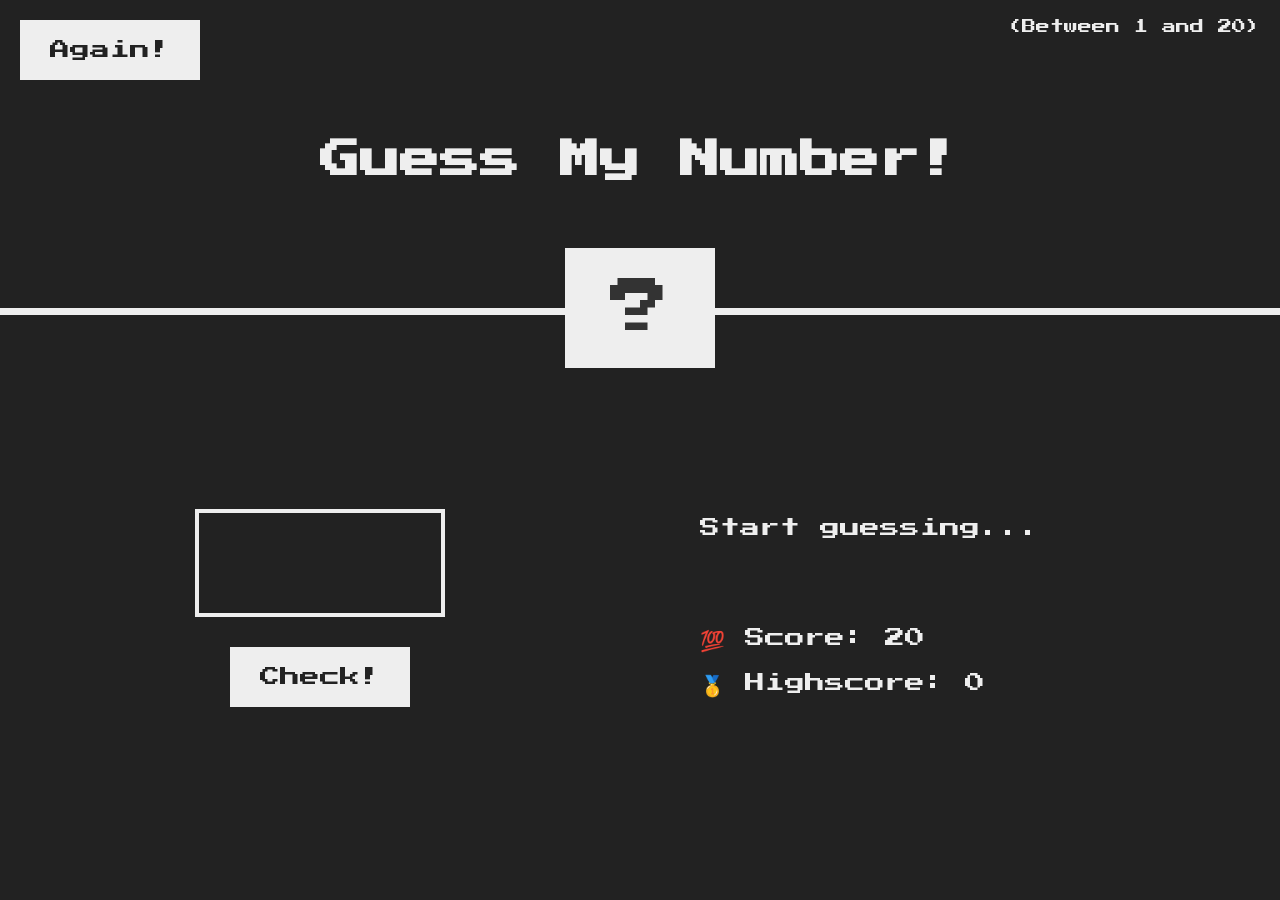
<file: Games/Guess my number/index.html>
<!doctype html>
<html lang="en">
  <head>
    <meta charset="UTF-8" />
    <meta name="viewport" content="width=device-width, initial-scale=1.0" />
    <meta http-equiv="X-UA-Compatible" content="ie=edge" />
    <link rel="stylesheet" href="style.css" />
    <title>Guess My Number!</title>
  </head>
  <body>
    <header>
      <h1>Guess My Number!</h1>
      <p class="between">(Between 1 and 20)</p>
      <button class="btn again">Again!</button>
      <div class="number">?</div>
    </header>
    <main>
      <section class="left">
        <input type="number" class="guess" />
        <button class="btn check">Check!</button>
      </section>
      <section class="right">
        <p class="message">Start guessing...</p>
        <p class="label-score">💯 Score: <span class="score">20</span></p>
        <p class="label-highscore">🥇 Highscore: <span class="highScore">0</span></p>
      </section>
    </main>
    <script src="script.js"></script>
  </body>
</html>
</file>
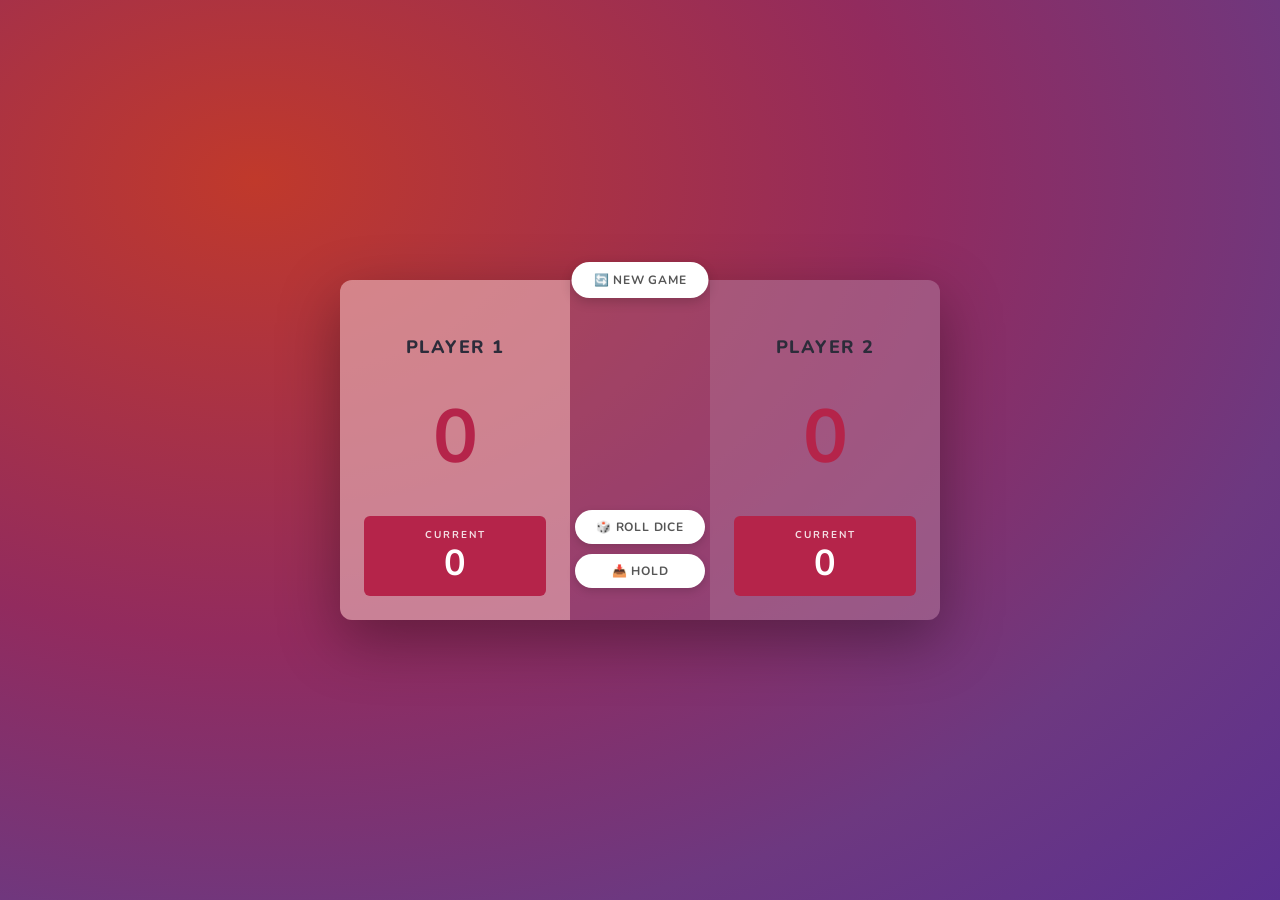
<file: Games/Pig Game/index.html>
<!doctype html>
<html lang="en">
  <head>
    <meta charset="UTF-8" />
    <meta name="viewport" content="width=device-width, initial-scale=1.0" />
    <title>Pig Game</title>
    <link rel="stylesheet" href="styles.css" />
  </head>
  <body>
    <main class="game">
      <!-- NEW GAME button centered at top -->
      <button class="btn btn--new" onclick="newGame()">🔄 NEW GAME</button>

      <!-- PLAYER 1 -->
      <section class="player player--0 player--active">
        <h2 class="player__name">PLAYER 1</h2>
        <p class="player__score">0</p>
        <div class="player__current">
          <p class="current__label">CURRENT</p>
          <p class="current__score" id="current--0">0</p>
        </div>
      </section>

      <!-- CENTER CONTROLS -->
      <div class="controls">
        <button class="btn btn--roll" onclick="rollDice()">🎲 ROLL DICE</button>
        <button class="btn btn--hold" onclick="holdScore()">📥 HOLD</button>
      </div>

      <!-- PLAYER 2 -->
      <section class="player player--1">
        <h2 class="player__name">PLAYER 2</h2>
        <p class="player__score">0</p>
        <div class="player__current">
          <p class="current__label">CURRENT</p>
          <p class="current__score" id="current--1">0</p>
        </div>
      </section>
    </main>

    <script src="pigGame.js"></script>
  </body>
</html>
</file>
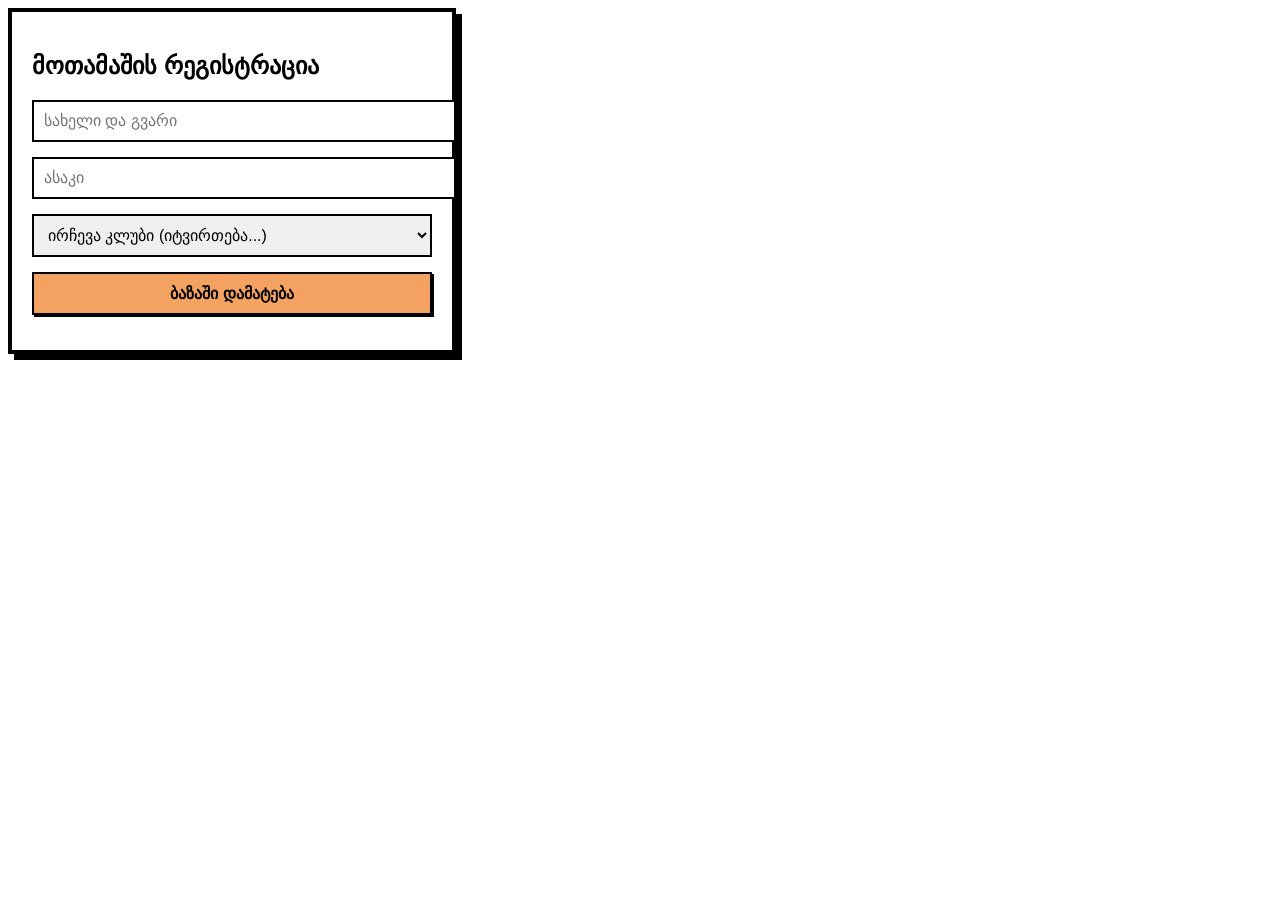
<file: mentoring/error-handling/index.html>
<!doctype html>
<html lang="en">
  <head>
    <meta charset="UTF-8" />
    <meta name="viewport" content="width=device-width, initial-scale=1.0" />
    <title>Error Handling</title>
    <link rel="stylesheet" href="styles.css" />
  </head>
  <body>
    <div class="fms-widget">
      <h2>მოთამაშის რეგისტრაცია</h2>
      <form id="playerRegistrationForm">
        <input type="text" id="playerName" placeholder="სახელი და გვარი" required />
        <input type="number" id="playerAge" placeholder="ასაკი" required />

        <select id="clubSelect">
          <option value="">ირჩევა კლუბი (იტვირთება...)</option>
        </select>

        <button type="submit" class="submit-btn">ბაზაში დამატება</button>
      </form>
      <div id="statusMessage"></div>
    </div>

    <script src="script.js"></script>
    <script src="script2.js"></script>
  </body>
</html>
</file>
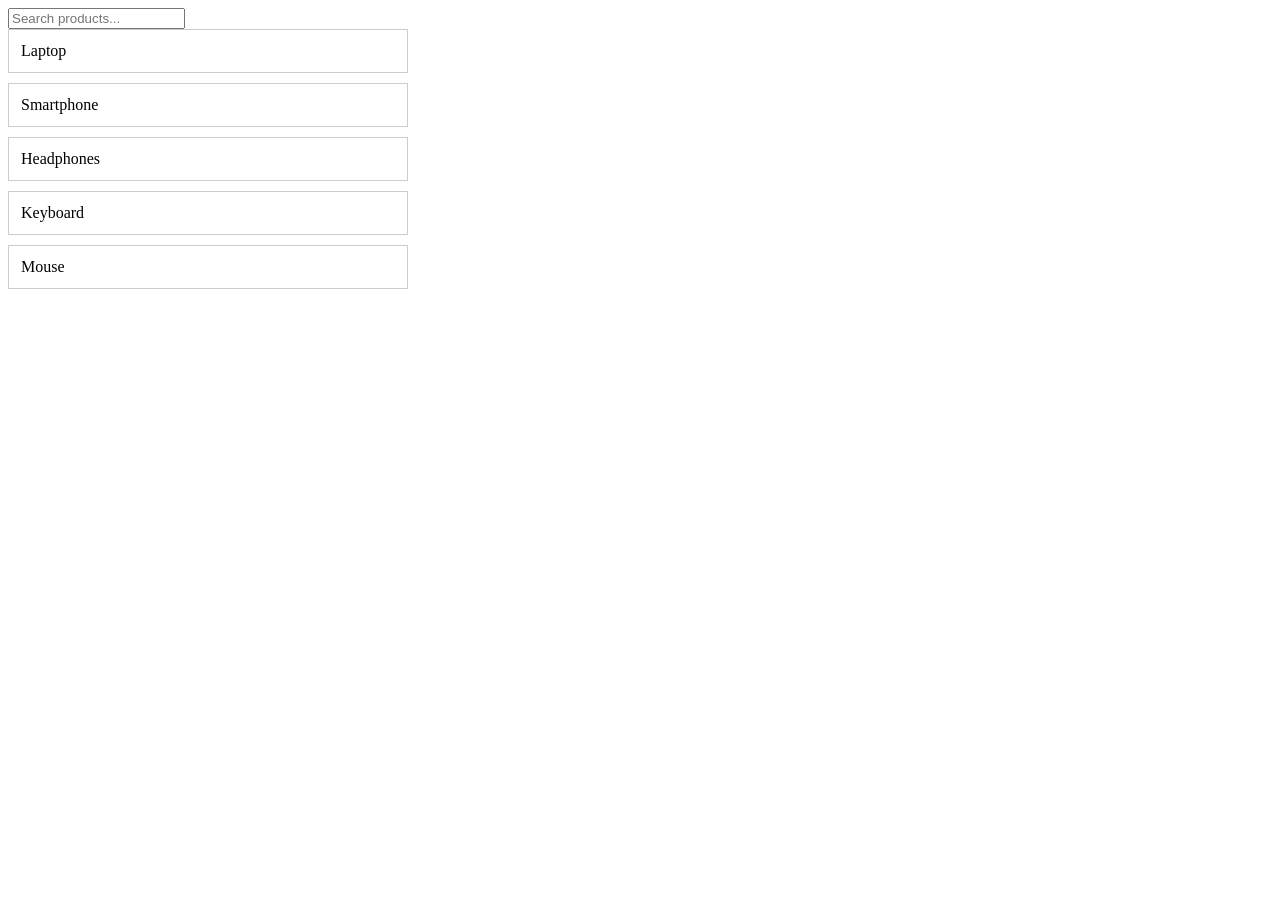
<file: mentoring/events/Task 1/index.html>
<!doctype html>
<html lang="en">
  <head>
    <meta charset="UTF-8" />
    <meta name="viewport" content="width=device-width, initial-scale=1.0" />
    <title>Task 1 - Events & Event Handling</title>
    <link rel="stylesheet" href="styles.css" />
  </head>
  <body>
    <input id="searchInput" type="text" placeholder="Search products..." />

    <div class="products">
      <div class="product">Laptop</div>
      <div class="product">Smartphone</div>
      <div class="product">Headphones</div>
      <div class="product">Keyboard</div>
      <div class="product">Mouse</div>
    </div>
    <script src="index.js"></script>
  </body>
</html>
</file>
<file: Games/Guess my number/style.css>
@import url('https://fonts.googleapis.com/css?family=Press+Start+2P&display=swap');

* {
  margin: 0;
  padding: 0;
  box-sizing: inherit;
}

html {
  font-size: 62.5%;
  box-sizing: border-box;
}

body {
  font-family: 'Press Start 2P', sans-serif;
  color: #eee;
  background-color: #222;
  /* background-color: #60b347; */
}

/* LAYOUT */
header {
  position: relative;
  height: 35vh;
  border-bottom: 7px solid #eee;
}

main {
  height: 65vh;
  color: #eee;
  display: flex;
  align-items: center;
  justify-content: space-around;
}

.left {
  width: 52rem;
  display: flex;
  flex-direction: column;
  align-items: center;
}

.right {
  width: 52rem;
  font-size: 2rem;
}

/* ELEMENTS STYLE */
h1 {
  font-size: 4rem;
  text-align: center;
  position: absolute;
  width: 100%;
  top: 52%;
  left: 50%;
  transform: translate(-50%, -50%);
}

.number {
  background: #eee;
  color: #333;
  font-size: 6rem;
  width: 15rem;
  padding: 3rem 0rem;
  text-align: center;
  position: absolute;
  bottom: 0;
  left: 50%;
  transform: translate(-50%, 50%);
}

.between {
  font-size: 1.4rem;
  position: absolute;
  top: 2rem;
  right: 2rem;
}

.again {
  position: absolute;
  top: 2rem;
  left: 2rem;
}

.guess {
  background: none;
  border: 4px solid #eee;
  font-family: inherit;
  color: inherit;
  font-size: 5rem;
  padding: 2.5rem;
  width: 25rem;
  text-align: center;
  display: block;
  margin-bottom: 3rem;
}

.btn {
  border: none;
  background-color: #eee;
  color: #222;
  font-size: 2rem;
  font-family: inherit;
  padding: 2rem 3rem;
  cursor: pointer;
}

.btn:hover {
  background-color: #ccc;
}

.message {
  margin-bottom: 8rem;
  height: 3rem;
}

.label-score {
  margin-bottom: 2rem;
}
</file>
<file: Games/Pig Game/styles.css>
@import url('https://fonts.googleapis.com/css2?family=Nunito:wght@400;600;700;800&display=swap');

/* ===== RESET ===== */
*, *::before, *::after {
  box-sizing: border-box;
  margin: 0;
  padding: 0;
}

html {
  font-size: 62.5%; /* 1rem = 10px */
}

/* ===== BODY — full-page radial gradient ===== */
body {
  min-height: 100vh;
  display: flex;
  align-items: center;
  justify-content: center;
  font-family: 'Nunito', sans-serif;
  /* red top-left → purple bottom-right */
  background: radial-gradient(ellipse at 20% 20%, #c0392b 0%, #922b5e 45%, #6d3880 75%, #5b3090 100%);
}

/* ===== GAME CARD ===== */
.game {
  position: relative;
  display: grid;
  grid-template-columns: 1fr 14rem 1fr;
  width: 60rem;
  height: 34rem;
  border-radius: 1.2rem;
  overflow: visible;
  box-shadow: 0 2rem 6rem rgba(0, 0, 0, 0.35);
}

/* ===== PLAYER PANELS ===== */
.player {
  display: flex;
  flex-direction: column;
  align-items: center;
  justify-content: space-between;
  padding: 5.5rem 2.4rem 2.4rem;
  transition: background 0.4s;
}

.player--0 {
  background: rgba(220, 160, 170, 0.55);
  border-radius: 1.2rem 0 0 1.2rem;
}

.player--1 {
  background: rgba(175, 120, 155, 0.55);
  border-radius: 0 1.2rem 1.2rem 0;
}

/* Active player gets a slightly lighter overlay */
.player--active.player--0 {
  background: rgba(230, 175, 182, 0.65);
}

.player--active.player--1 {
  background: rgba(185, 130, 162, 0.65);
}

/* Winner highlight */
.player--winner.player--0,
.player--winner.player--1 {
  background: rgba(255, 215, 100, 0.45);
}

/* ===== PLAYER NAME ===== */
.player__name {
  font-size: 1.8rem;
  font-weight: 800;
  letter-spacing: 0.15rem;
  text-transform: uppercase;
  color: #2c2c3a;
  text-align: center;
}

/* ===== TOTAL SCORE ===== */
.player__score {
  font-size: 7.5rem;
  font-weight: 700;
  color: #b5244a;
  line-height: 1;
  text-align: center;
}

/* ===== CURRENT SCORE BOX ===== */
.player__current {
  background-color: #b5244a;
  border-radius: 0.6rem;
  width: 100%;
  padding: 1.2rem 1.6rem 1.4rem;
  text-align: center;
}

.current__label {
  font-size: 1rem;
  font-weight: 700;
  letter-spacing: 0.2rem;
  text-transform: uppercase;
  color: rgba(255, 255, 255, 0.85);
  margin-bottom: 0.4rem;
}

.current__score {
  font-size: 3.6rem;
  font-weight: 700;
  color: #fff;
  line-height: 1;
}

/* ===== CENTER CONTROLS COLUMN ===== */
.controls {
  display: flex;
  flex-direction: column;
  align-items: center;
  justify-content: flex-end;
  padding-bottom: 3.2rem;
  gap: 1rem;
  /* subtle divider strip between panels */
  background: rgba(160, 100, 140, 0.35);
}

/* ===== BUTTONS ===== */
.btn {
  font-family: 'Nunito', sans-serif;
  font-weight: 700;
  font-size: 1.2rem;
  letter-spacing: 0.08rem;
  text-transform: uppercase;
  cursor: pointer;
  border: none;
  outline: none;
  transition: transform 0.1s, box-shadow 0.1s;
}

.btn:active {
  transform: translateY(0.1rem);
  box-shadow: none;
}

/* NEW GAME — pill, positioned at top center of card */
.btn--new {
  position: absolute;
  top: -1.8rem;
  left: 50%;
  transform: translateX(-50%);
  background: #fff;
  color: #555;
  border-radius: 10rem;
  padding: 1rem 2.2rem;
  box-shadow: 0 0.4rem 1.2rem rgba(0, 0, 0, 0.18);
  z-index: 10;
  white-space: nowrap;
}

.btn--new:hover {
  box-shadow: 0 0.6rem 1.6rem rgba(0, 0, 0, 0.25);
}

/* ROLL DICE & HOLD — pill style */
.btn--roll,
.btn--hold {
  background: #fff;
  color: #555;
  border-radius: 10rem;
  padding: 0.9rem 2rem;
  width: 13rem;
  box-shadow: 0 0.3rem 0.8rem rgba(0, 0, 0, 0.15);
}

.btn--roll:hover,
.btn--hold:hover {
  box-shadow: 0 0.5rem 1.2rem rgba(0, 0, 0, 0.22);
}

/* ===== RESPONSIVE ===== */
@media (max-width: 680px) {
  .game {
    grid-template-columns: 1fr;
    grid-template-rows: auto auto auto;
    width: 92vw;
    height: auto;
    border-radius: 1.2rem;
  }

  .player--0 {
    border-radius: 1.2rem 1.2rem 0 0;
    padding-top: 7rem;
  }

  .player--1 {
    border-radius: 0 0 1.2rem 1.2rem;
  }

  .controls {
    flex-direction: row;
    justify-content: center;
    padding: 2rem 1.6rem;
    gap: 1.2rem;
    background: rgba(160, 100, 140, 0.35);
  }

  .btn--new {
    top: -1.8rem;
  }
}
</file>
<file: mentoring/error-handling/styles.css>
.fms-widget {
  max-width: 400px;
  padding: 20px;
  background: #fff;
  border: 4px solid #000;
  box-shadow: 6px 6px 0 #000;
  font-family: sans-serif;
}
input,
select,
button {
  width: 100%;
  padding: 10px;
  margin-bottom: 15px;
  border: 2px solid #000;
  font-size: 16px;
}
.submit-btn {
  background: #f4a261;
  font-weight: bold;
  cursor: pointer;
  box-shadow: 2px 2px 0 #000;
  transition: 0.1s;
}
.submit-btn:active {
  box-shadow: 0 0 0 #000;
  transform: translate(2px, 2px);
}
</file>
<file: mentoring/events/Task 1/styles.css>
.products {
  display: grid;
  gap: 10px;
  max-width: 400px;
}

.product {
  padding: 12px;
  border: 1px solid #ccc;
}

.hidden {
  display: none;
}
</file>
